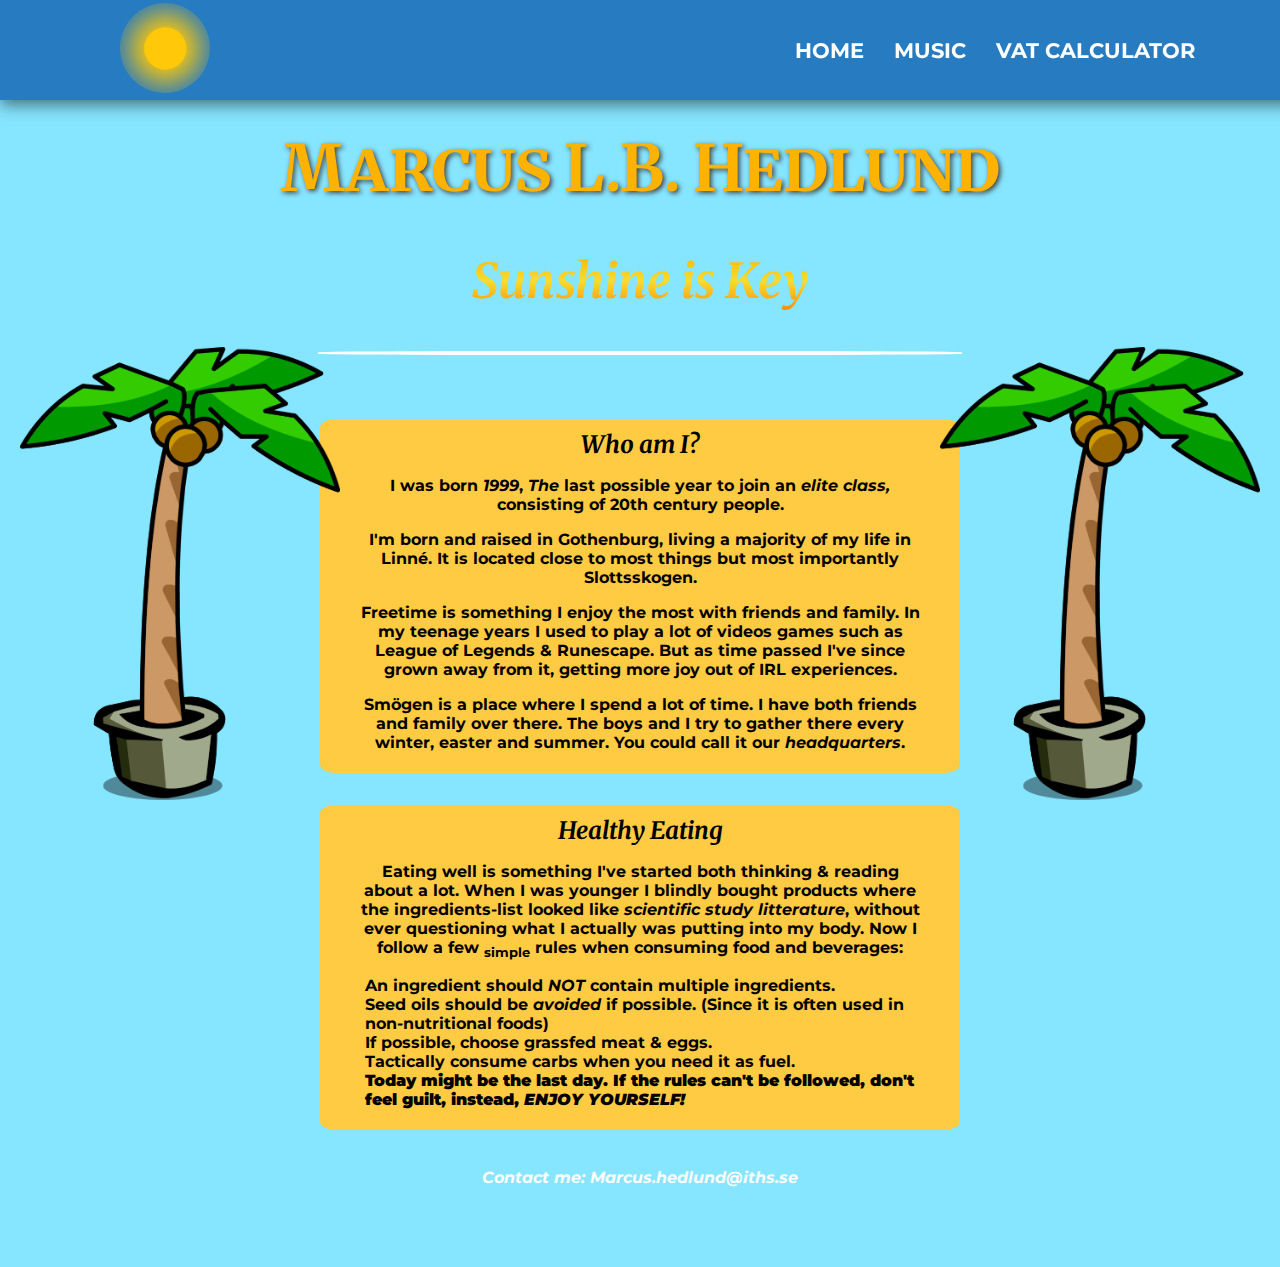
<file: index.html>
<!DOCTYPE html>
<html lang="en">
<head>
    <meta charset="UTF-8">
    <title>Marcus Hedlund</title>
    <link rel="stylesheet" href="Stylesheet/styles.css">
    <link rel="preconnect" href="https://fonts.googleapis.com">
    <link rel="preconnect" href="https://fonts.googleapis.com"><link rel="preconnect" 
    href="https://fonts.gstatic.com" crossorigin>
    <link href="https://fonts.googleapis.com/css2?family=Luxurious+Roman&family=Merriweather&family=Montserrat:wght@300&family=Sacramento&display=swap" rel="stylesheet">
</head>

<body id="index-body">
    <header class="open">
        <a href="index.html"><img id="logo" src="images/sol.png" alt="logotyp" width="90" style="border-radius: 50%;"></a>
        

        <nav class="group">
            <ul class="navigation">
                <li><a href="index.html">Home</a></li>
                <li><a href="music.html">Music</a></li>
                <li><a href="vat.html">Vat Calculator</a></li>
            </ul>
        </nav>
    </header>
    <img class="left-tree" src="images/palm-tree.png" alt="palmtree-img">
    <img class="right-tree" src="images/palm-tree.png" alt="palmtree-img">

    <div class="top-container">
        <h1 class="MainTitle">Marcus L.B. Hedlund</h1>
        <h2 class="sunshine-subtitle">Sunshine is Key</h2>
    </div>

    <hr class="hr-main">

    <section>
        <h2 class="section-title">Who am I?</h2>
        <p>I was born <span>1999</span>, <em>The</em> last possible year to join an <em>elite class,</em> consisting of 20th century people.</p>
        <p>I'm born and raised in Gothenburg, living a majority of my life in Linné. It is located close to most things but most importantly Slottsskogen.</p>
        <p>Freetime is something I enjoy the most with friends and family. In my teenage years I used to play
            a lot of videos games such as League of Legends & Runescape. But as time passed I've since grown away from it,
            getting more joy out of IRL experiences.</p>
        <p>Smögen is a place where I spend a lot of time. I have both friends and family over there. 
            The boys and I try to gather there every winter, easter and summer. You could call it our <em>headquarters</em>.</p>
        <p></p>
    </section>


    <article class="article-eating">
        <h2 class="article-title">Healthy Eating</h2>
        <p class="article-paragraph">Eating well is something I've started both thinking & reading about a lot.
            When I was younger I blindly bought products where the ingredients-list looked like 
            <em>scientific study litterature</em>,
            without ever questioning what I actually was putting into my body. 
            Now I follow a few <sub>simple</sub> rules when consuming food and beverages:
        </p>
        <ol class="rule-list">
            <li>An ingredient should <em>NOT</em> contain multiple ingredients.</li>
            <li>Seed oils should be <em>avoided</em> if possible. (Since it is often used in non-nutritional foods)</li>
            <li>If possible, choose grassfed meat & eggs.</li>
            <li>Tactically consume carbs when you need it as fuel.</li>
            <li><strong>Today might be the last day. If the rules can't be followed, don't feel guilt,
                instead, <em>ENJOY YOURSELF!</strong></em></li>
        </ol>
    </article>

    <footer>
        <address>
            Contact me: Marcus.hedlund@iths.se
        </address>
    </footer>

<script src="app.js"></script>
</body>
</style>
</html>
</file>
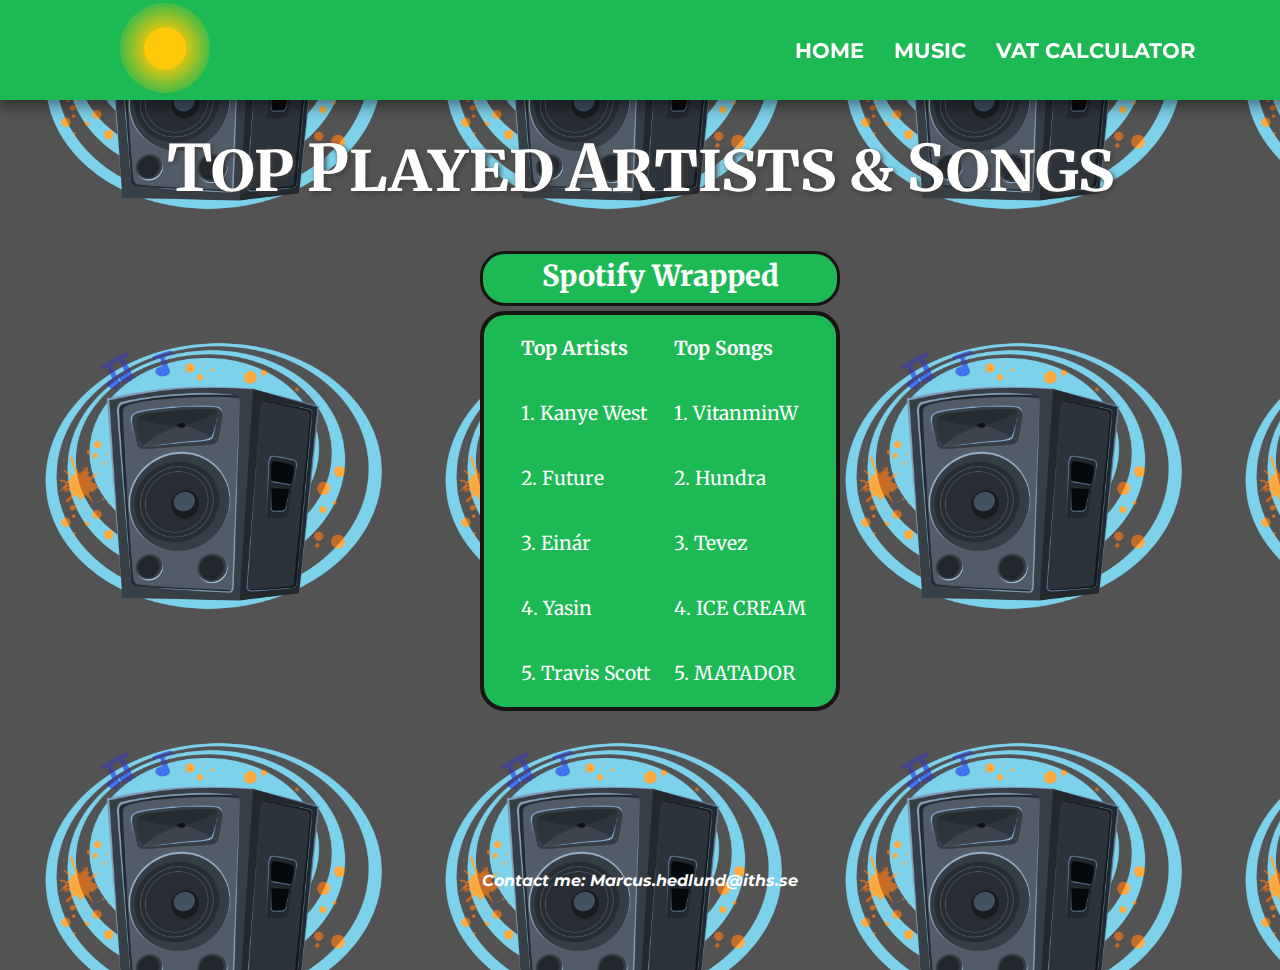
<file: music.html>
<!DOCTYPE html>
<html lang="en">
<head>
    <meta charset="UTF-8">
    <title>M.H Music</title>
    <link rel="stylesheet" href="Stylesheet/styles.css">
    <link rel="preconnect" href="https://fonts.googleapis.com">
    <link rel="preconnect" href="https://fonts.googleapis.com"><link rel="preconnect" href="https://fonts.gstatic.com" crossorigin><link href="https://fonts.googleapis.com/css2?family=Luxurious+Roman&family=Merriweather&family=Montserrat:wght@300&family=Sacramento&display=swap" rel="stylesheet">
</head>

<!--Header-->
<body id="music-body">
    <header class="open-music">
        <a href="index.html"><img id="logo" src="images/sol.png" alt="logotyp" width="90" style="border-radius: 50%;"></a>
        <nav class="group">
            <ul class="navigation-music">
                <li><a href="index.html">Home</a></li>
                <li><a href="music.html">Music</a></li>
                <li><a href="vat.html">Vat Calculator</a></li>
            </ul>
        </nav>
    </header>

    <div>
        <h1 class="music-h1">Top Played Artists & Songs</h1>
    </div>

    <div class="music-container">
        <table class="wrapped-table" width="360"> <!--width 2x th width-->
            <caption class="wrapped-caption">Spotify Wrapped</caption>
            <tr>
                <th width="180">Top Artists</th>
                <th width="180">Top Songs</th>
            </tr>
            <tr>
                <td>1. Kanye West</td>
                <td>1. VitanminW</td>
            </tr>
            <tr>
                <td>2. Future</td>
                <td>2. Hundra</td>
            </tr>
            <tr>
                <td>3. Einár</td>
                <td>3. Tevez</td>
            </tr>
            <tr>
                <td>4. Yasin</td>
                <td>4. ICE CREAM</td>
            </tr>
            <tr>
                <td>5. Travis Scott</td>
                <td>5. MATADOR</td>
            </tr>
        </table>
    </div>

    <footer class="music-footer">
        <address >
            Contact me: Marcus.hedlund@iths.se
        </address>
    </footer>

    <script src="app.js"></script>
</body>
</html>
</file>
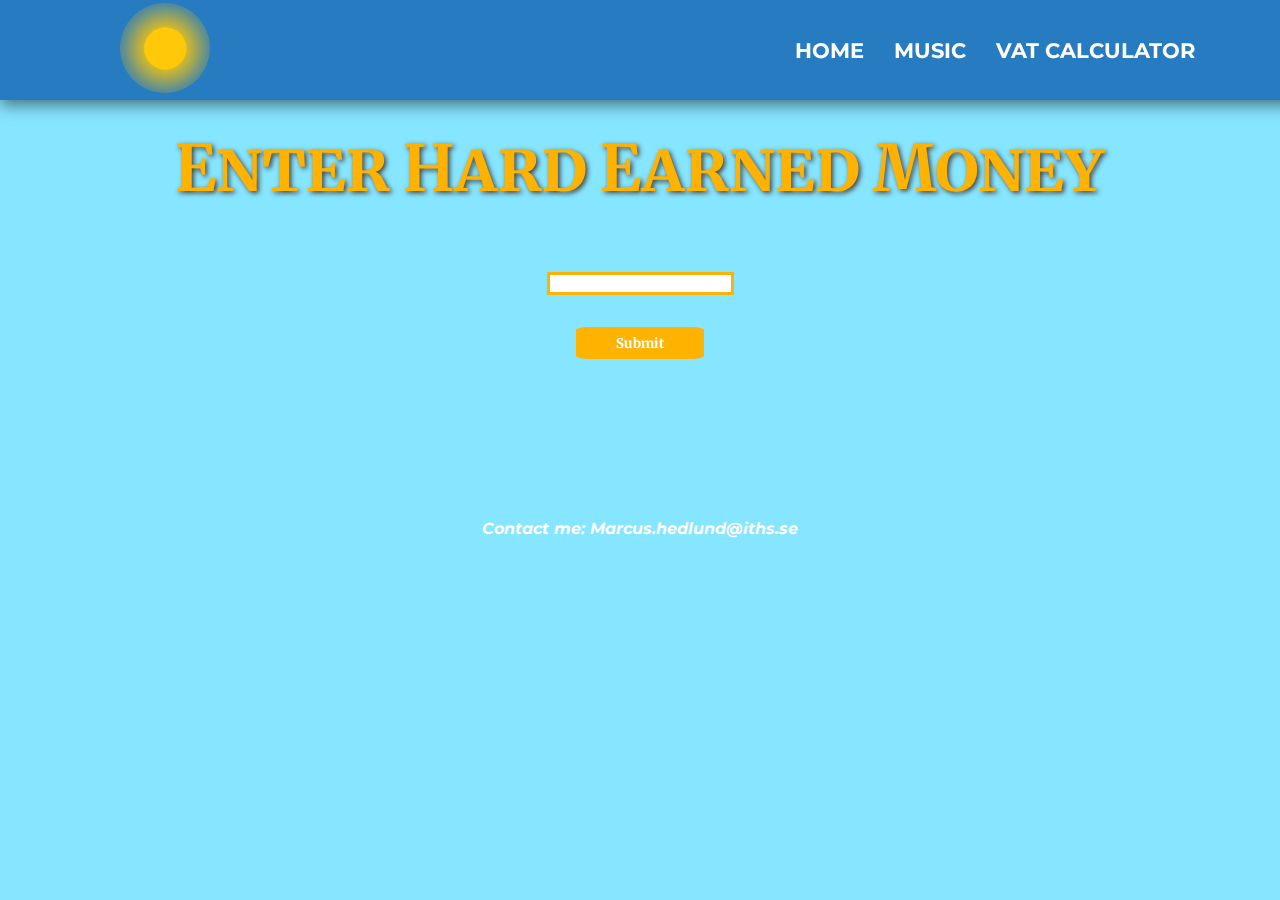
<file: vat.html>
<!DOCTYPE html>
<html lang="en">
<head>
    <meta charset="UTF-8">
    <title>Marcus Hedlund</title>
    <link rel="stylesheet" href="Stylesheet/styles.css">
    <link rel="preconnect" href="https://fonts.googleapis.com">
    <link rel="preconnect" href="https://fonts.googleapis.com"><link rel="preconnect" 
    href="https://fonts.gstatic.com" crossorigin>
    <link href="https://fonts.googleapis.com/css2?family=Luxurious+Roman&family=Merriweather&family=Montserrat:wght@300&family=Sacramento&display=swap" rel="stylesheet">
</head>

<body id="vat-body">
    <header class="open-vat">
        <a href="index.html"><img id="logo" src="images/sol.png" alt="logotyp" width="90" style="border-radius: 50%;"></a>
        
        <nav class="group">
            <ul class="navigation">
                <li><a href="index.html">Home</a></li>
                <li><a href="music.html">Music</a></li>
                <li><a href="vat.html">Vat Calculator</a></li>
            </ul>
        </nav>
    </header>

    <div>
        <form>
            <h3 class="vat-title">Enter Hard Earned Money</h3>
            <input type="text" id="amount" /><br>
            <button type="submit">Submit</button>
        </form>
    </div>

    <footer class="vat-footer">
        <address>
            Contact me: Marcus.hedlund@iths.se
        </address>
    </footer>

    <script src="app.js"></script>
</body>
</html>
</file>
<file: Stylesheet/styles.css>
html{
    scroll-behavior: smooth;
}
body{
    text-align: center;
    background-color: #86E5FF;
    font-family: "Montserrat";
    width: 100%;
    margin: 8rem 0 0 0;
}

span{
    font-style: italic;
}

.left-tree{
    position: absolute;
    width: 25%;
    left: 20px;
    bottom: 100px;
}
.right-tree{
    position: absolute;
    width: 25%;
    right: 20px;
    bottom: 100px;
}

#music-body{
    background: url(/images/speakers.png);
    background-color: #535353;
    background-size: 400px;
    background-position: 5px;
}

.navbar{
    list-style-type: none;
    margin: 0;
    padding: 10px;
    background-color: #277BC0 ;
}
.hr-main{
    border: 2px solid #fff;
    width: 50%;
    border-radius: 33%;
    margin-bottom: 5%
}
.MainTitle{
    color: #FFB200;
    text-shadow: 2px 2px 5px #403D39;
    background: linear-gradient();
    font-family: "Merriweather", sans-serif;
    font-size: 4em;
    font-variant:small-caps;
}
.sunshine-subtitle{
    background: linear-gradient(#FFB200,#f7dc2f,#ff8c00 );
    -webkit-background-clip: text;
    -webkit-text-fill-color: transparent;
    font-family: "Merriweather", sans-serif;
    font-size: 3em;
    font-style: italic;
}
/*Section*/
section{
    background-color: #FFCB42;
    margin: 0 25% 2rem 25%;
    padding: 5px 35px;
    align-content: center;
    border-radius: 2.5%; 
    font-weight: bold;
}
.section-title{
    font-family: "Merriweather", sans-serif;
    font-style: italic;
    font-weight: bold;
    margin: 5px 0px 10px 0;
}

/*ARTICLE CSS*/
article{
    background-color: #FFCB42;
    margin: 0 25% 3% 25%;
    padding: 5px 35px;
    align-content: center;
    border-radius: 2.5%;
}
.article-title{
    font-family: "Merriweather", sans-serif;
    font-style: italic;
    font-weight: bold;
    margin: 5px 0px 10px 0;
}
.article-paragraph{
    text-align: center;
    font-weight: bold;
    
}
.rule-list{
    text-align: left;
    font-weight: bold;
    padding-left: 10px;
    list-style: none;
}


/*music.html*/

.music-h1{
    color: #fff;
    text-shadow: 2px 2px 5px #403D39;
    background: linear-gradient();
    font-family: "Merriweather", sans-serif;
    font-size: 4em;
    font-variant:small-caps;
}

.navigation-music li a:hover {
    font-weight: bolder;
    color: #fff;
    font-size: 1.5em;
    background-color: #191414;
    
}

.music-container{
    margin:auto;
    width: 25%;
}

.open-music {
    position: fixed;
    top: 0;
    left: 0;
    width: 100%;
    height: 80px;
    background-color: #1db954;
    padding: 10px 40px;
    display: flex;
    justify-content: space-between;
    align-items: center;
    box-shadow: 0 5px 15px rgba(0, 0, 0, 0.5);
    z-index: 1;
}
.wrapped-table{
    /*Spotify-themed table*/
    text-align: left;
    border: 4px solid #191414;
    height: 400px;
    font-family: "Merriweather", sans-serif ; 
    /*If Merriweather doesnt exist default to sans serif*/
    font-size: 1.2em;
    background-color: #1db954;
    color: white;
    border-radius: 25px;
    padding-left: 34px;
}

.wrapped-caption{
    /*Heading for Table*/
    font-size: 1.5em;
    font-weight: 800;
    height: 45px;
    background-color: #1db954;
    border-radius: 25px;
    border: solid #191414;
    margin-bottom: 5px;
    padding-top: 4px;
    margin-left: auto;
    margin-right: auto;
    
}

header {
    position: fixed;
    top: 0;
    left: 0;
    width: 100%;
    height: 80px;
    background-color: #277BC0;
    padding: 10px 40px;
    display: flex;
    justify-content: space-between;
    align-items: center;
    box-shadow: 0 5px 15px rgba(0, 0, 0, 0.5);
    z-index: 1;
}

/*NAV*/
.group {
    display: flex;
    align-items: center;  
}

#logo{
    margin-left: 5rem;
}

header ul {
    position: relative;
    display: flex;
    gap: 30px;
    margin-right: 125px;
}

header ul li {
    list-style: none;
}

header ul li a {
    position: relative;
    text-decoration: none;
    font-size: 1.3em;
    font-weight: bold;
    color: #ffff;
    text-transform: uppercase;
    letter-spacing: 0.0em;
}

header ul li a:hover {
    font-weight: bolder;
    color: #fff;
    font-size: 1.5em;
    background-color: #FFB200;
    
}

nav ul li a:hover::before {
    transform: scaleX(1);
    transform-origin: left;
}


.music-footer{
    font-weight: bold;
    color: #fff;
    margin-top: 10rem;
}

.vat-footer{
    font-weight: bold;
    color: #fff;
    margin-top: 10rem;
}
footer{
    font-weight: bold;
    color: #fff;
    margin-bottom: 5rem;
}

.vat-title{
    color: #FFB200;
    text-shadow: 2px 2px 5px #403D39;
    background: linear-gradient();
    font-family: "Merriweather", sans-serif;
    font-size: 4em;
    font-variant:small-caps;
}

button{
    margin-top: 2rem;
    background-color: #FFB200;
    border: none;
    border-radius: 10%;
    width: 8rem;
    height: 2rem;
    color: white;
    font-family: 'Merriweather';
    font-weight: bold;
}

#amount{
    border:#FFB200 3px solid;
}
</file>
